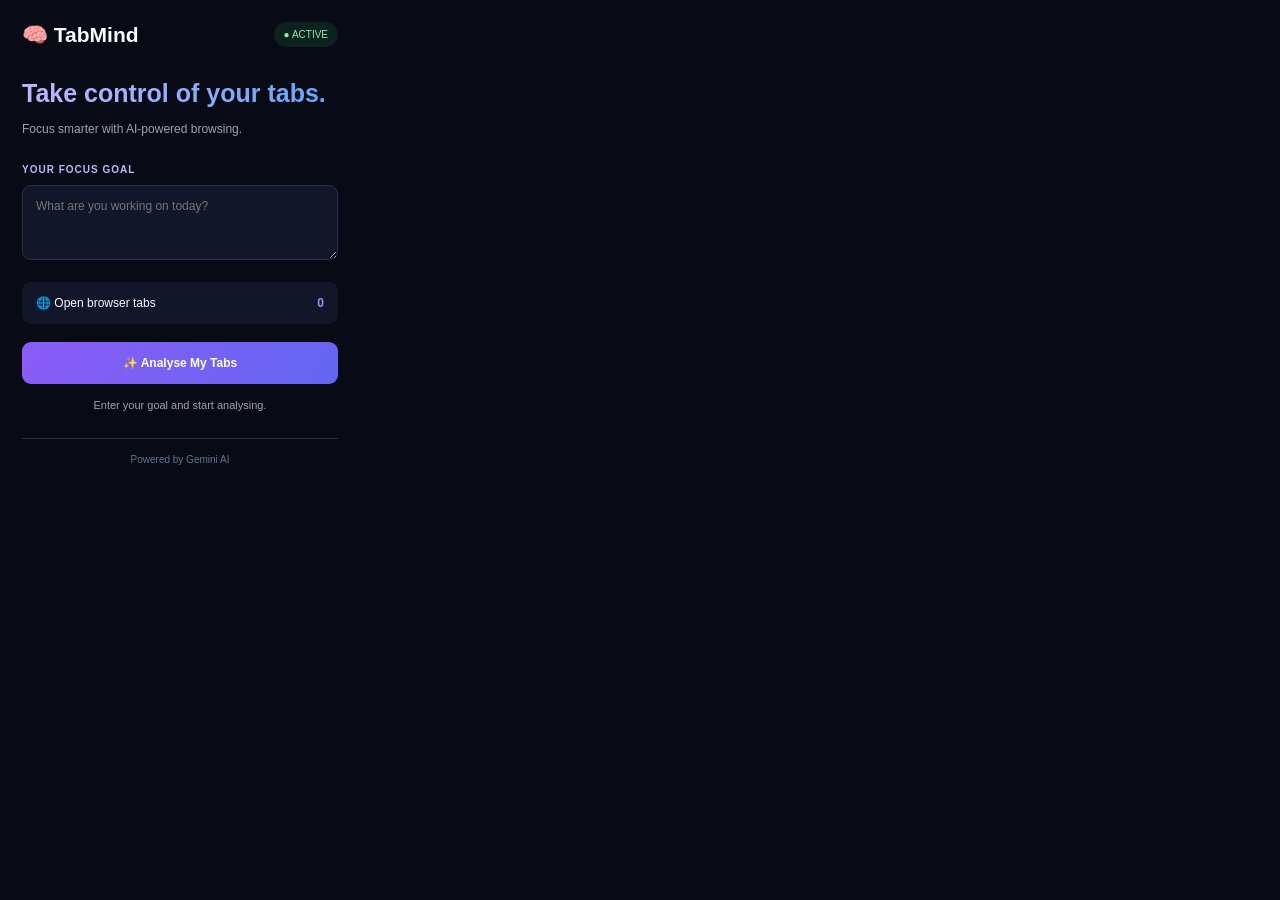
<file: extension/popup.html>
<!DOCTYPE html>
<html lang="en">

<head>
    <meta charset="UTF-8">
    <meta name="viewport" content="width=device-width, initial-scale=1.0">
    <title>TabMind</title>
    <link rel="stylesheet" href="popup.css">
</head>

<body>

    <div class="container">

        <header>
            <div class="logo">🧠 TabMind</div>
            <span class="status">● ACTIVE</span>
        </header>

        <div class="welcome">
            <h1>Take control of your tabs.</h1>
            <p>Focus smarter with AI-powered browsing.</p>
        </div>

        <div class="goal-section">
            <label for="goal">YOUR FOCUS GOAL</label>

            <textarea id="goal" placeholder="What are you working on today?"></textarea>
        </div>

        <div class="tab-count">
            <span>🌐 Open browser tabs</span>
            <strong id="tabCount">0</strong>
        </div>

        <button id="analyzeButton">
            ✨ Analyse My Tabs
        </button>

        <div id="message" class="message">
            Enter your goal and start analysing.
        </div>

        <div id="results" class="results hidden">

            <h3>🎯 Analysis Results</h3>

            <div id="summary"></div>

            <h3>⚡ Distractions</h3>

            <div id="distractions"></div>

            <button id="closeButton" class="close-button hidden">
                Close Selected Distractions
            </button>

        </div>

        <footer>
            Powered by Gemini AI
        </footer>

    </div>

    <script src="popup.js"></script>

</body>

</html>
</file>
<file: extension/popup.css>
* {
    margin: 0;
    padding: 0;
    box-sizing: border-box;
}

body {
    width: 360px;
    min-height: 450px;
    background: #080b16;
    color: #f8fafc;
    font-family: Arial, sans-serif;
}

.container {
    padding: 22px;
}

header {
    display: flex;
    justify-content: space-between;
    align-items: center;
}

.logo {
    font-size: 21px;
    font-weight: bold;
}

.status {
    font-size: 10px;
    color: #86efac;
    background: rgba(34, 197, 94, 0.12);
    padding: 7px 10px;
    border-radius: 20px;
}

.welcome {
    margin-top: 30px;
}

.welcome h1 {
    font-size: 25px;
    line-height: 1.3;
    background: linear-gradient(90deg, #c4b5fd, #60a5fa);
    background-clip: text;
    -webkit-text-fill-color: transparent;
}

.welcome p {
    color: #9ca3af;
    font-size: 12px;
    margin-top: 10px;
    line-height: 1.6;
}

.goal-section {
    margin-top: 25px;
}

label {
    display: block;
    font-size: 10px;
    font-weight: bold;
    color: #c4b5fd;
    letter-spacing: 1px;
    margin-bottom: 10px;
}

textarea {
    width: 100%;
    height: 75px;
    resize: vertical;
    padding: 13px;
    border-radius: 9px;
    border: 1px solid #29304a;
    background: #111729;
    color: white;
    outline: none;
    font-family: inherit;
    font-size: 12px;
}

textarea:focus {
    border-color: #8b5cf6;
}

.tab-count {
    margin-top: 18px;
    padding: 14px;
    border-radius: 9px;
    background: #111729;
    display: flex;
    justify-content: space-between;
    font-size: 12px;
}

.tab-count strong {
    color: #a78bfa;
}

button {
    width: 100%;
    margin-top: 18px;
    padding: 14px;
    border: none;
    border-radius: 9px;
    background: linear-gradient(120deg, #8b5cf6, #6366f1);
    color: white;
    font-size: 12px;
    font-weight: bold;
    cursor: pointer;
    transition: 0.2s;
}

button:hover {
    filter: brightness(1.15);
    transform: translateY(-2px);
}

.message {
    margin-top: 13px;
    text-align: center;
    font-size: 11px;
    color: #9ca3af;
    line-height: 1.5;
}

.results {
    margin-top: 25px;
    border-top: 1px solid #29304a;
    padding-top: 20px;
}

.results h3 {
    font-size: 14px;
    margin: 15px 0;
}

.summary-item {
    display: flex;
    gap: 10px;
    padding: 10px;
    background: #111729;
    border-radius: 8px;
    margin-bottom: 8px;
    font-size: 11px;
    line-height: 1.6;
}

.summary-item span {
    color: #a78bfa;
    font-weight: bold;
}

.distraction-item {
    padding: 12px;
    background: #211723;
    border: 1px solid rgba(248, 113, 113, 0.2);
    border-radius: 8px;
    margin-bottom: 9px;
    font-size: 11px;
}

.distraction-item label {
    display: flex;
    align-items: center;
    gap: 9px;
    color: white;
    letter-spacing: 0;
    margin: 0;
    cursor: pointer;
    font-size: 11px;
}

.distraction-item input {
    accent-color: #8b5cf6;
}

.distraction-item small {
    display: block;
    color: #9ca3af;
    margin: 7px 0 0 23px;
    word-break: break-all;
}

.close-button {
    background: #dc2626;
}

.hidden {
    display: none;
}

footer {
    text-align: center;
    margin-top: 25px;
    padding-top: 15px;
    border-top: 1px solid #29304a;
    font-size: 10px;
    color: #64748b;
}
</file>
